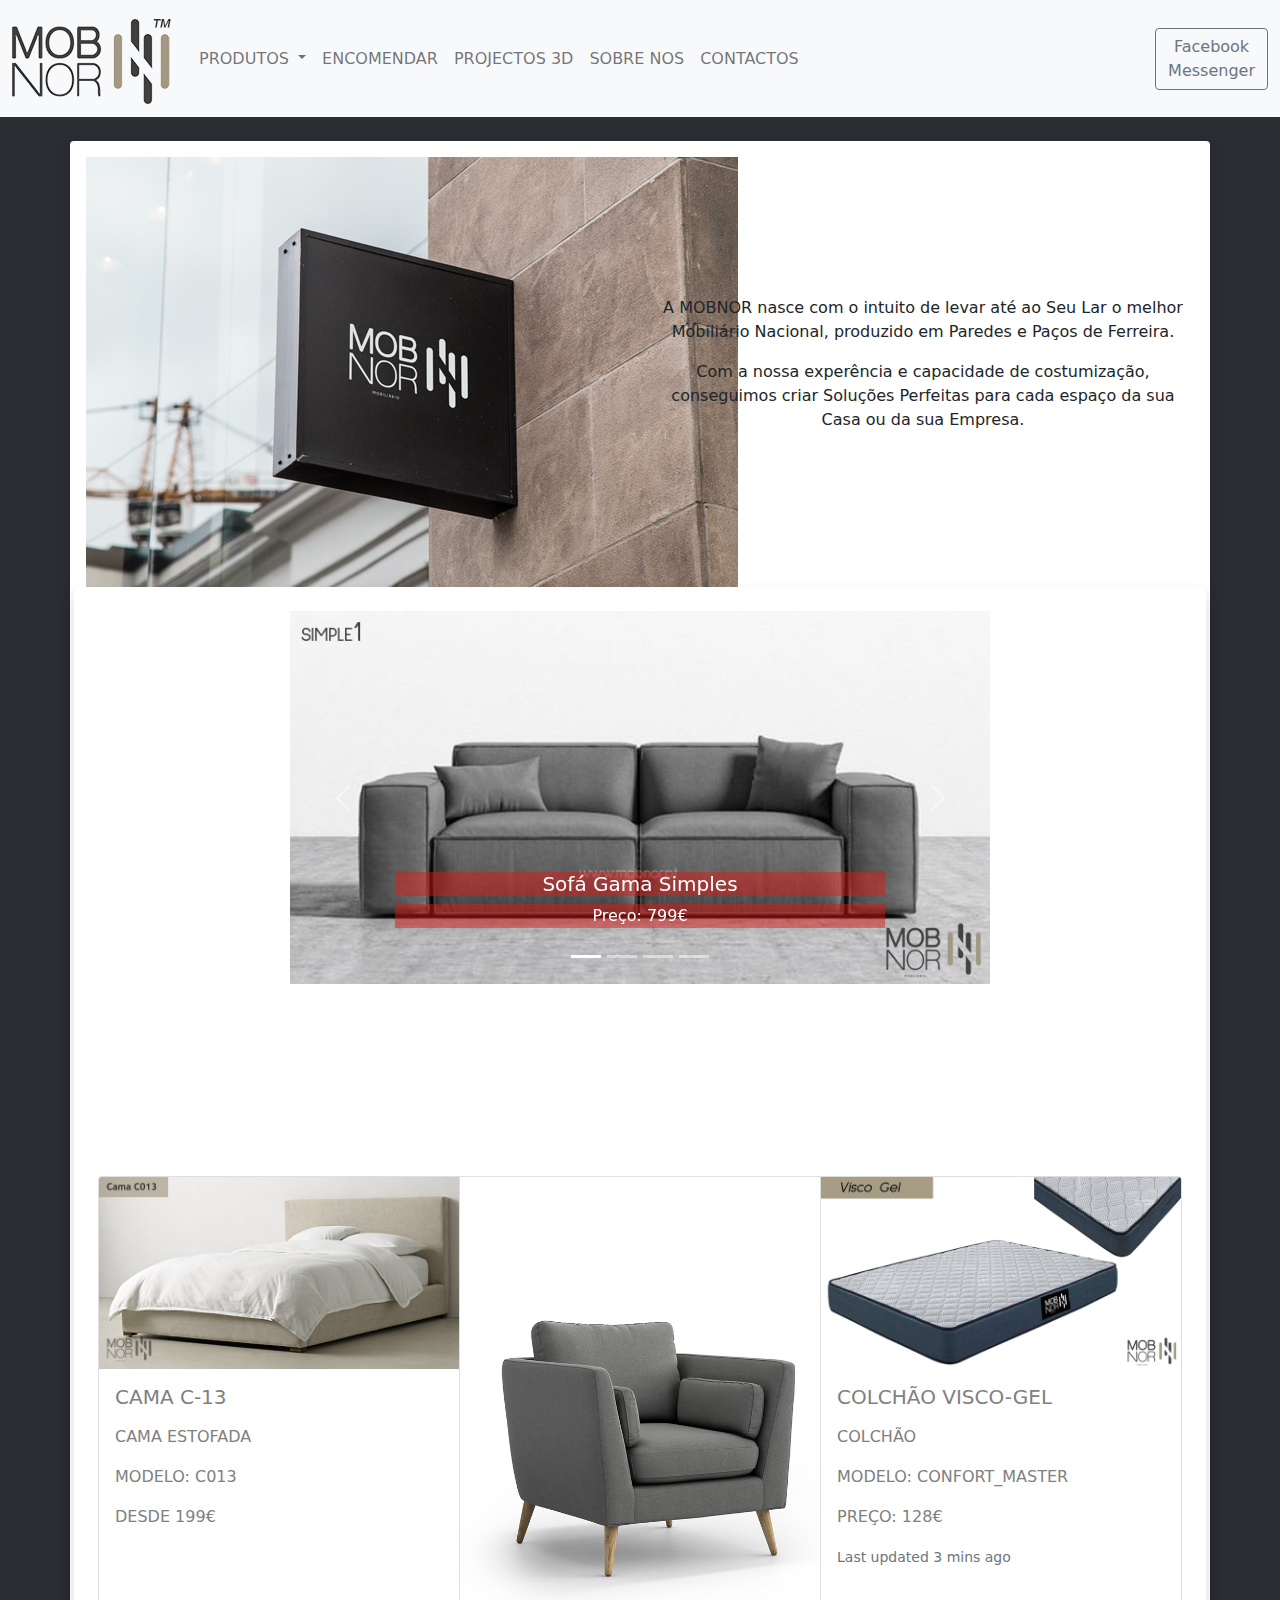
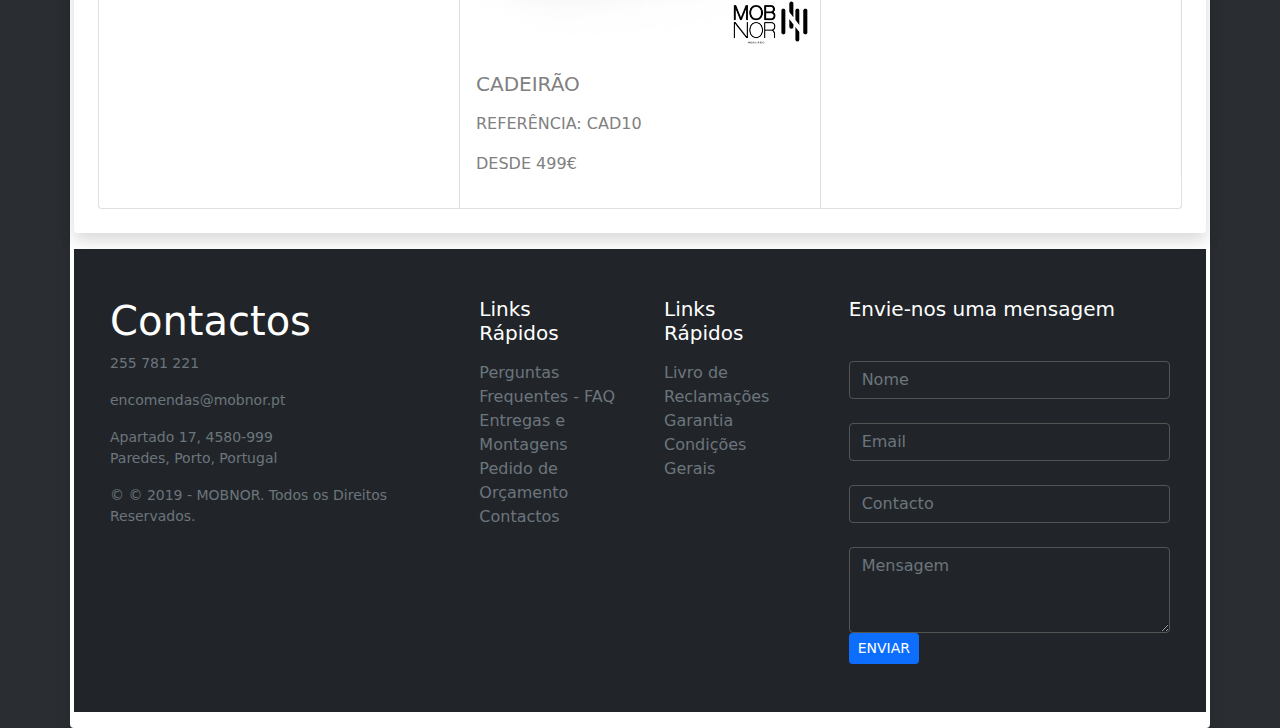
<file: index.html>
<!DOCTYPE html>
<html lang="en">

<head>
  <meta charset="UTF-8">
  <meta http-equiv="X-UA-Compatible" content="IE=edge">
  <meta name="viewport" content="width=device-width, initial-scale=1.0">
  <title>Mobnor</title>
  <!-- BOOTSTRAP CSS -->
  <link rel="stylesheet" href="css/bootstrap.min.css">
  <!-- BOOTSTRAP ICONS -->
  <link rel="stylesheet" href="https://cdn.jsdelivr.net/npm/bootstrap-icons@1.7.2/font/bootstrap-icons.css">

  <!-- FAVICON -->
  <link rel="shortcut icon" href="img/favicon/favicon-32x32.webp" type="image/x-icon">


  <!-- GOOGLE FONTS - LATO -->
  <link rel="preconnect" href="https://fonts.googleapis.com">
  <link rel="preconnect" href="https://fonts.gstatic.com" crossorigin>
  <link href="https://fonts.googleapis.com/css2?family=Lato&display=swap" rel="stylesheet">

  <!-- MEU CSS -->
  <link rel="stylesheet" href="css/style.css">
</head>

<body>
  <header>
    <nav class="navbar navbar-expand-lg navbar-light bg-light">
      <div class="container-fluid">
        <a class="navbar-brand" href="index.html"><img src="imagens/logo/logo.png" alt=""></a>
        <button class="navbar-toggler" type="button" data-bs-toggle="collapse" data-bs-target="#navbarSupportedContent"
          aria-controls="navbarSupportedContent" aria-expanded="false" aria-label="Toggle navigation">
          <span class="navbar-toggler-icon"></span>
        </button>
        <div class="collapse navbar-collapse" id="navbarSupportedContent">
          <ul class="navbar-nav me-auto mb-2 mb-lg-0">
            <li class="nav-item dropdown">
              <a class="nav-link dropdown-toggle" href="produtos.html" id="navbarDropdown" role="button"
                data-bs-toggle="dropdown" aria-expanded="false">
                PRODUTOS
              </a>
              <ul class="dropdown-menu" aria-labelledby="navbarDropdown">
                <li><a class="dropdown-item" href="#">CAMAS ESTUFADAS</a></li>
                <li><a class="dropdown-item" href="#">COLCHÕES</a></li>
                <li><a class="dropdown-item" href="#">QUARTOS</a></li>
                <li><a class="dropdown-item" href="#">MOBILIARIO NORDICO</a></li>
                <li><a class="dropdown-item" href="#">CADEIROES</a></li>
                <li><a class="dropdown-item" href="#">TECIDOS DISPONIVEIS</a></li>
                <li><a class="dropdown-item" href="#">ACABAMENTOS</a></li>
              </ul>
            </li>
            <li class="nav-item">
              <a class="nav-link" href="encomendar.html">ENCOMENDAR</a>
            </li>
            <li class="nav-item">
              <a class="nav-link" href="projectos3d.html">PROJECTOS 3D</a>
            </li>
            <li class="nav-item">
              <a class="nav-link" href="sobre nos.html">SOBRE NOS</a>
            </li>
            <li class="nav-item">
              <a class="nav-link" href="contactos.html">CONTACTOS</a>
            </li>
          </ul>

          <button type="button" class="btn btn-outline-secondary">Facebook <br> Messenger</button>

        </div>
      </div>
    </nav>
  </header>

  <br>
  <div class="container shadow p-3 mb-2 bg-body rounded">
    <div class="row">
          <div class="col-12 col-lg-6">
           <img src="imagens/logo/sobre03.jpg" alt="">
          </div>
          <div class="col-12 col-md-6 my-auto">
            <div class="text-center">
              <p> A MOBNOR nasce com o intuito de levar até ao Seu Lar o melhor Mobiliário Nacional, produzido em Paredes e Paços de Ferreira.</p>
              <p> Com a nossa experência e capacidade de costumização, conseguimos criar Soluções Perfeitas para cada espaço da sua Casa ou da sua Empresa.</p>
            </div>

  </div>
  <br>

  <main class="container shadow p-4 mb-3 rounded">
    <div id="carouselExampleCaptions" class="carousel slide" data-bs-ride="carousel">
      <div class="carousel-indicators">
        <button type="button" data-bs-target="#carouselExampleCaptions" data-bs-slide-to="0" class="active"
          aria-current="true" aria-label="Slide 1"></button>
        <button type="button" data-bs-target="#carouselExampleCaptions" data-bs-slide-to="1"
          aria-label="Slide 2"></button>
        <button type="button" data-bs-target="#carouselExampleCaptions" data-bs-slide-to="2"
          aria-label="Slide 3"></button>
        <button type="button" data-bs-target="#carouselExampleCaptions" data-bs-slide-to="3"
          aria-label="Slide 4"></button>
      </div>
      <div class="carousel-inner">
        <div class="carousel-item active">
          <img src="imagens/sofas/gama simples/simple1.png" class="d-block w-100" alt="...">
          <div class="carousel-caption d-none d-md-block">
            <h5>Sofá Gama Simples</h5>
            <p>Preço: 799€</p>
          </div>
        </div>
        <div class="carousel-item">
          <img src="imagens/colchoes/Visco_Gel.png" class="d-block w-100" alt="...">
          <div class="carousel-caption d-none d-md-block">
            <h5> Colchão Gama Visco-gel</h5>
            <p>Preço: 128€</p>
          </div>
        </div>
        <div class="carousel-item">
          <img src="imagens/camas estufadas/C013.png" class="d-block w-100" alt="...">
          <div class="carousel-caption d-none d-md-block">
            <h5>Cama Simples</h5>
            <p>Preço: 199€</p>
          </div>
        </div>
        <div class="carousel-item">
          <img src="imagens/sofas/gama simples/simple2.png" class="d-block width=50 height=50 w-100">
          <div class="carousel-caption d-none d-md-block">
            <h5>Sofa Gama Simples - 2</h5>
            <p>Preço: 599€</p>
          </div>
        </div>
      </div>
      <button class="carousel-control-prev" type="button" data-bs-target="#carouselExampleCaptions"
        data-bs-slide="prev">
        <span class="carousel-control-prev-icon" aria-hidden="true"></span>
        <span class="visually-hidden">Previous</span>
      </button>
      <button class="carousel-control-next" type="button" data-bs-target="#carouselExampleCaptions"
        data-bs-slide="next">
        <span class="carousel-control-next-icon" aria-hidden="true"></span>
        <span class="visually-hidden">Next</span>
      </button>
    </div>

    <br>
    <br>
    <br>
    <br>
    <br>
    <br>
    <br>
    <br>

    <div class="card-group">
      <div class="card">
        <img class="card-img-top" src="imagens/camas estufadas/C013.png" alt="Card image cap">
        <div class="card-body">
          <h5 class="card-title">CAMA C-13</h5>
          <p class="card-text"><p> CAMA ESTOFADA</p>
            <p> MODELO: C013</p>
            <p> DESDE 199€ </p>
        </div>
      </div>
      <div class="card">
        <img class="card-img-top" src="imagens/cadeiroes/CAD10.png" alt="Card image cap">
        <div class="card-body">
          <h5 class="card-title">CADEIRÃO</h5>
          <p class="card-text"><p> REFERÊNCIA: CAD10</p>
          <p> DESDE 499€</p>
        </div>
      </div>
      <div class="card">
        <img class="card-img-top" src="imagens/colchoes/Visco_Gel.png" alt="Card image cap">
        <div class="card-body">
          <h5 class="card-title">COLCHÃO VISCO-GEL</h5>
          <p class="card-text"><P> COLCHÃO</P>
            <P>MODELO: CONFORT_MASTER</P>
            <P>PREÇO: 128€</p>
          <p class="card-text"><small class="text-muted">Last updated 3 mins ago</small></p>
        </div>
      </div>
    </div>

  </main>
  <br>
  <br>
  <br>
  <br>
  <!-- FOOTER -->
  <footer class="w-100 py-4 flex-shrink-0">
    <div class="container py-4">
      <div class="row gy-4 gx-5">
        <div class="col-lg-4 col-md-6">
          <h5 class="h1 text-white">Contactos</h5>
          <p class="small text-muted"> <i class="fa-solid fa-phone"></i>255 781 221</p>
          <p class="small text-muted">encomendas@mobnor.pt</p>
          <p class="small text-muted">Apartado 17, 4580-999 <br> Paredes, Porto, Portugal</p>
          <p class="small text-muted mb-0">&copy; © 2019 - MOBNOR. Todos os Direitos Reservados. <a class="text-primary"
              href="#"></a></p>
        </div>
        <div class="col-lg-2 col-md-6">
          <h5 class="text-white mb-3">Links Rápidos</h5>
          <ul class="list-unstyled text-muted">
            <li><a href="#">Perguntas Frequentes - FAQ</a></li>
            <li><a href="#">Entregas e Montagens</a></li>
            <li><a href="#">Pedido de Orçamento</a></li>
            <li><a href="contactos.html">Contactos</a></li>

          </ul>
        </div>
        <div class="col-lg-2 col-md-6">
          <h5 class="text-white mb-3">Links Rápidos</h5>
          <ul class="list-unstyled text-muted">
            <li><a href="#">Livro de Reclamações</a></li>
            <li><a href="#">Garantia</a></li>
            <li><a href="#">Condições Gerais</a></li>
          </ul>
        </div>
        <div class="col-lg-4 col-md-6">
          <h5 class="text-white mb-3">Envie-nos uma mensagem</h5>
          <form action="formulario-envia/envia_rodape.php" method="post">
            <div class="form-group">
              <label class="control-label sr-only" for="name"></label>
              <input id="nome" name="nome" type="text" class="form-control" placeholder="Nome">
            </div>
            <div class="form-group">
              <label class="control-label sr-only" for="Email"></label>
              <input id="email" name="email" type="text" class="form-control" placeholder="Email">
            </div>
            <div class="form-group">
              <label class="control-label sr-only" for="Phone"></label>
              <input id="contacto" name="contacto" type="text" class="form-control" placeholder="Contacto">
            </div>
            <div class="form-group">
              <label class="control-label sr-only" for="textarea"></label>
              <textarea class="form-control" id="mensagem" name="mensagem" rows="3" placeholder="Mensagem"></textarea>
            </div>
            <button type="submit" class="btn btn-primary btn-sm">ENVIAR</button>
          </form>
        </div>
      </div>
    </div>
  </footer>




  <script src="js/bootstrap.bundle.min.js"></script>
  <script src="https://cdnjs.cloudflare.com/ajax/libs/popper.js/1.14.6/umd/popper.min.js"
    integrity="sha384-wHAiFfRlMFy6i5SRaxvfOCifBUQy1xHdJ/yoi7FRNXMRBu5WHdZYu1hA6ZOblgut"
    crossorigin="anonymous"></script>
  <script src="https://stackpath.bootstrapcdn.com/bootstrap/4.2.1/js/bootstrap.min.js"
    integrity="sha384-B0UglyR+jN6CkvvICOB2joaf5I4l3gm9GU6Hc1og6Ls7i6U/mkkaduKaBhlAXv9k"
    crossorigin="anonymous"></script>
</body>

</html>
</file>
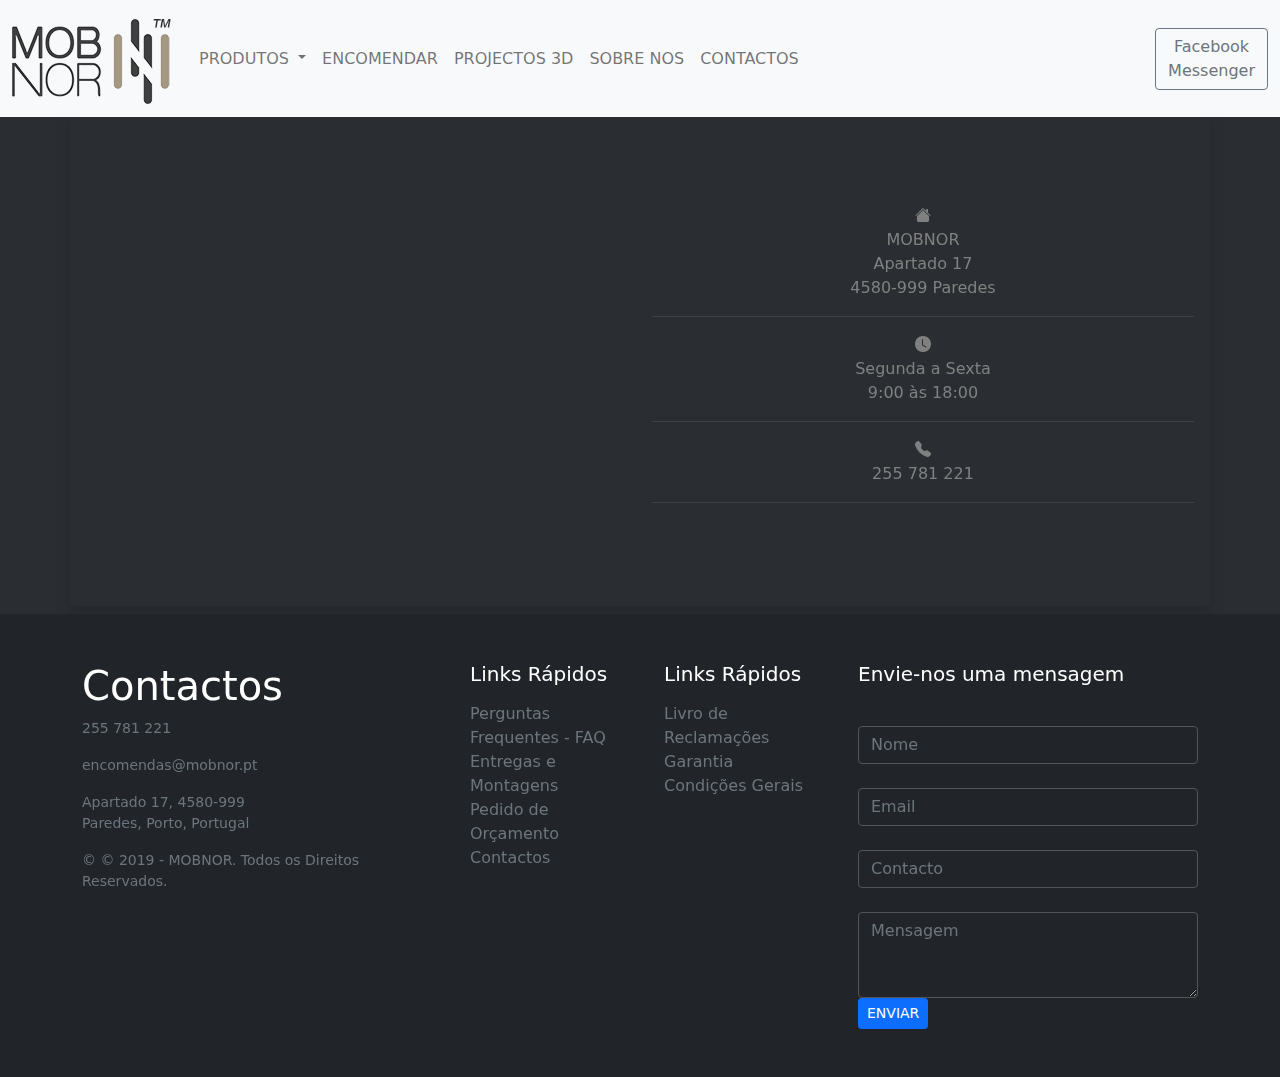
<file: contactos.html>
<!DOCTYPE html>
<html lang="en">
<head>
    <meta charset="UTF-8">
    <meta http-equiv="X-UA-Compatible" content="IE=edge">
    <meta name="viewport" content="width=device-width, initial-scale=1.0">
    <title>Mobnor</title>
    <!-- BOOTSTRAP CSS -->
    <link rel="stylesheet" href="css/bootstrap.min.css">
    <!-- BOOTSTRAP ICONS -->
    <link rel="stylesheet" href="https://cdn.jsdelivr.net/npm/bootstrap-icons@1.7.2/font/bootstrap-icons.css">

    <!-- FAVICON -->
    <link rel="shortcut icon" href="img/favicon/favicon-32x32.webp" type="image/x-icon">

    <!-- GOOGLE FONTS - LATO -->
    <link rel="preconnect" href="https://fonts.googleapis.com">
    <link rel="preconnect" href="https://fonts.gstatic.com" crossorigin>
    <link href="https://fonts.googleapis.com/css2?family=Lato&display=swap" rel="stylesheet">
   
    <!-- MEU CSS -->
    <link rel="stylesheet" href="css/style.css">
</head>
<body>
  <header>
    <nav class="navbar navbar-expand-lg navbar-light bg-light">
        <div class="container-fluid">
          <a class="navbar-brand" href="index.html"><img src="imagens/logo/logo.png" alt=""></a>
          <button class="navbar-toggler" type="button" data-bs-toggle="collapse" data-bs-target="#navbarSupportedContent" aria-controls="navbarSupportedContent" aria-expanded="false" aria-label="Toggle navigation">
            <span class="navbar-toggler-icon"></span>
          </button>
          <div class="collapse navbar-collapse" id="navbarSupportedContent">
            <ul class="navbar-nav me-auto mb-2 mb-lg-0">
                <li class="nav-item dropdown">
                  <a class="nav-link dropdown-toggle" href="produtos.html" id="navbarDropdown" role="button" data-bs-toggle="dropdown" aria-expanded="false">
                    PRODUTOS
                  </a>
                  <ul class="dropdown-menu" aria-labelledby="navbarDropdown">
                    <li><a class="dropdown-item" href="#">CAMAS ESTUFADAS</a></li>
                    <li><a class="dropdown-item" href="#">COLCHÕES</a></li>
                    <li><a class="dropdown-item" href="#">QUARTOS</a></li>
                    <li><a class="dropdown-item" href="#">MOBILIARIO NORDICO</a></li>
                    <li><a class="dropdown-item" href="#">CADEIROES</a></li>
                    <li><a class="dropdown-item" href="#">TECIDOS DISPONIVEIS</a></li>
                    <li><a class="dropdown-item" href="#">ACABAMENTOS</a></li>
                  </ul>
                </li>
              <li class="nav-item">
                <a class="nav-link" href="encomendar.html">ENCOMENDAR</a>
              </li>
              <li class="nav-item">
                <a class="nav-link" href="projectos3d.html">PROJECTOS 3D</a>
              </li>
              <li class="nav-item">
                <a class="nav-link" href="sobre nos.html">SOBRE NOS</a>
              </li>
              <li class="nav-item">
                <a class="nav-link" href="contactos.html">CONTACTOS</a>
              </li>
            </ul>
            
              <button type="button" class="btn btn-outline-secondary">Facebook <br>Messenger</button>
            
          </div>
        </div>
      </nav>
</header>


<main class="container shadow p-3 mb-2 rounded">
  <div class="row">
    <div class="col-12 col-lg-6">
      <iframe class="w-100" src="https://www.google.com/maps/embed?pb=!1m16!1m12!1m3!1d48021.32711640975!2d-8.408392660768671!3d41.21451436244094!2m3!1f0!2f0!3f0!3m2!1i1024!2i768!4f13.1!2m1!1sApartado%2017%2C%204580-999!5e0!3m2!1spt-PT!2spt!4v1643822579184!5m2!1spt-PT!2spt" width="600" height="450" style="border:0;" allowfullscreen="" loading="lazy"></iframe>
    </div>
    <div class="col-12 col-lg-6 my-auto">
      <div class="text-center">
        <i class="bi bi-house-fill"></i><br>
        MOBNOR <br>
        Apartado 17 <br>
        4580-999 Paredes
      </div>
      <hr>
      <div class="text-center">
        <i class="bi bi-clock-fill"></i><br>
        Segunda a Sexta <br> 9:00 às 18:00 <br>
      </div>
      <hr>
      <div class="text-center">
        <i class="bi bi-telephone-fill"></i><br>
        255 781 221
      </div>
      <hr>
      <div class="text-center">

        <!-- Modal -->
        <div class="modal fade" id="exampleModal" tabindex="-1" aria-labelledby="exampleModalLabel" aria-hidden="true">
          <div class="modal-dialog">
            <div class="modal-content">
              <div class="modal-header">
                <h5 class="modal-title" id="exampleModalLabel">Formulário de Contacto</h5>
                <button type="button" class="btn-close" data-bs-dismiss="modal" aria-label="Close"></button>
              </div>
              <div class="modal-body">
                <div class="mb-3">
                  <label for="exampleFormControlInput1" class="form-label">Email</label>
                  <input type="email" class="form-control" id="exampleFormControlInput1" placeholder="nome@email.com">
                </div>
                <div class="mb-3">
                  <label for="exampleFormControlTextarea1" class="form-label">Mensagem</label>
                  <textarea class="form-control" id="exampleFormControlTextarea1" rows="3"></textarea>
                </div>
              </div>
              <div class="modal-footer">
                <button type="button" class="btn" data-bs-dismiss="modal">Fechar</button>
                <button type="button" class="btn" data-bs-dismiss="modal">Enviar</button>
              </div>
            </div>
          </div>
        </div>
      </div>
    </div>
  </div>
</main>
    <footer class="w-100 py-4 flex-shrink-0">
      <div class="container py-4">
          <div class="row gy-4 gx-5">
              <div class="col-lg-4 col-md-6">
                  <h5 class="h1 text-white">Contactos</h5>
                  <p class="small text-muted"> <i class="fa-solid fa-phone"></i>255 781 221</p>  
                  <p class="small text-muted">encomendas@mobnor.pt</p>
                  <p class="small text-muted">Apartado 17, 4580-999 <br> Paredes, Porto, Portugal</p>
                  <p class="small text-muted mb-0">&copy; © 2019 - MOBNOR. Todos os Direitos Reservados. <a class="text-primary" href="#"></a></p>
              </div>
              <div class="col-lg-2 col-md-6">
                  <h5 class="text-white mb-3">Links Rápidos</h5>
                  <ul class="list-unstyled text-muted">
                      <li><a href="#">Perguntas Frequentes - FAQ</a></li>
                      <li><a href="#">Entregas e Montagens</a></li>
                      <li><a href="#">Pedido de Orçamento</a></li>
                      <li><a href="contactos.html">Contactos</a></li>
                      
                  </ul>
              </div>
              <div class="col-lg-2 col-md-6">
                  <h5 class="text-white mb-3">Links Rápidos</h5>
                  <ul class="list-unstyled text-muted">
                    <li><a href="#">Livro de Reclamações</a></li>
                    <li><a href="#">Garantia</a></li>
                    <li><a href="#">Condições Gerais</a></li>
                  </ul>
              </div>
              <div class="col-lg-4 col-md-6">
                  <h5 class="text-white mb-3">Envie-nos uma mensagem</h5>
                  <form action="formulario-envia/envia_rodape.php" method="post">
                    <div class="form-group">
                        <label class="control-label sr-only" for="name"></label>
                        <input id="nome" name="nome" type="text" class="form-control" placeholder="Nome">
                    </div>
                    <div class="form-group">
                        <label class="control-label sr-only" for="Email"></label>
                        <input id="email" name="email" type="text" class="form-control" placeholder="Email">
                    </div>
                    <div class="form-group">
                        <label class="control-label sr-only" for="Phone"></label>
                        <input id="contacto" name="contacto" type="text" class="form-control" placeholder="Contacto">
                    </div>
                    <div class="form-group">
                        <label class="control-label sr-only" for="textarea"></label>
                        <textarea class="form-control" id="mensagem" name="mensagem" rows="3" placeholder="Mensagem"></textarea>
                    </div>
                    <button type="submit" class="btn btn-primary btn-sm">ENVIAR</button>
                </form>
              </div>
          </div>
      </div>
  </footer>
      <script src="js/bootstrap.bundle.min.js"></script>
      <script src="https://cdnjs.cloudflare.com/ajax/libs/popper.js/1.14.6/umd/popper.min.js" integrity="sha384-wHAiFfRlMFy6i5SRaxvfOCifBUQy1xHdJ/yoi7FRNXMRBu5WHdZYu1hA6ZOblgut" crossorigin="anonymous"></script>
      <script src="https://stackpath.bootstrapcdn.com/bootstrap/4.2.1/js/bootstrap.min.js" integrity="sha384-B0UglyR+jN6CkvvICOB2joaf5I4l3gm9GU6Hc1og6Ls7i6U/mkkaduKaBhlAXv9k" crossorigin="anonymous"></script>

    
</body>

</html>
</file>
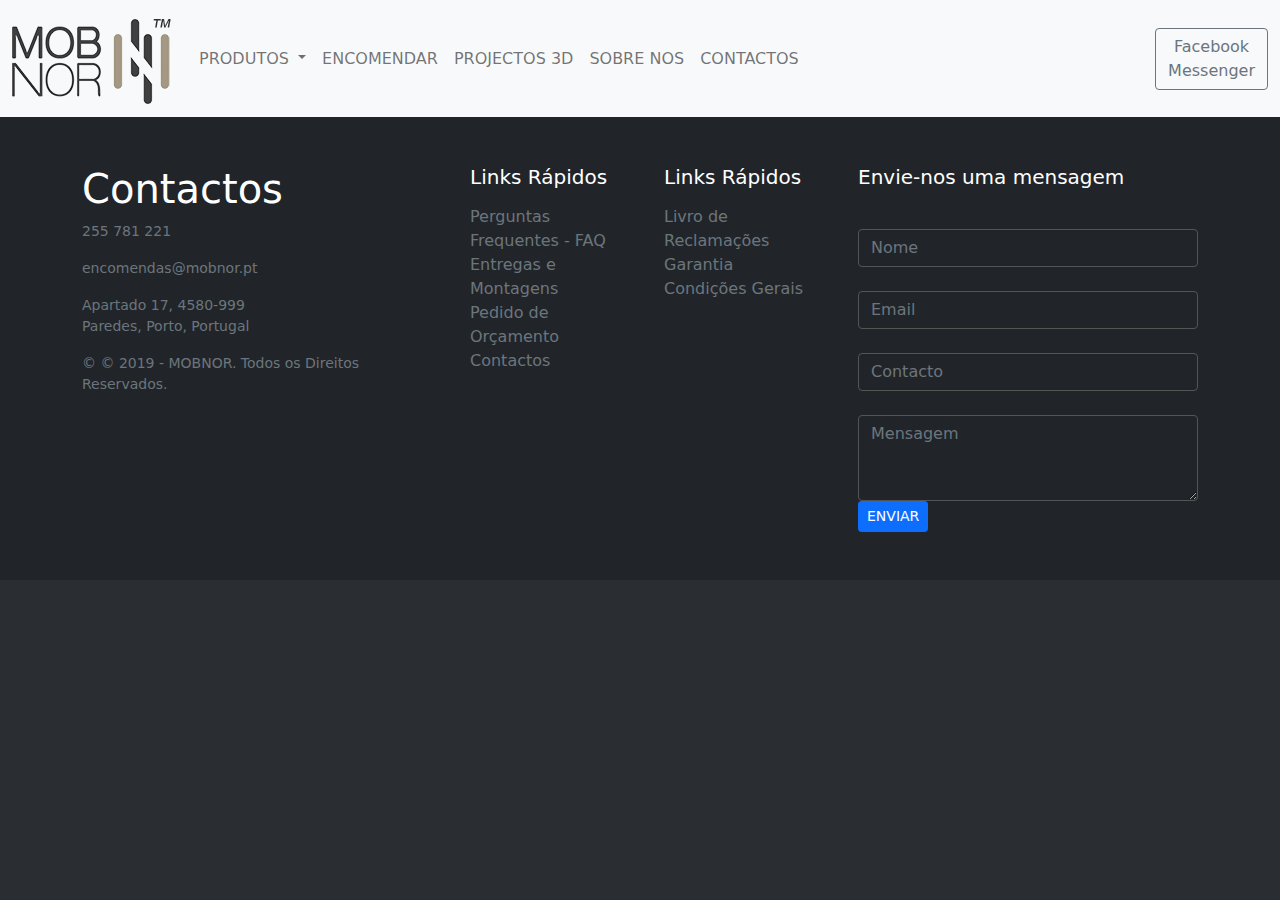
<file: encomendar.html>
<!DOCTYPE html>
<html lang="en">
<head>
    <meta charset="UTF-8">
    <meta http-equiv="X-UA-Compatible" content="IE=edge">
    <meta name="viewport" content="width=device-width, initial-scale=1.0">
    <title>Mobnor</title>
    <!-- BOOTSTRAP CSS -->
    <link rel="stylesheet" href="css/bootstrap.min.css">
    <!-- BOOTSTRAP ICONS -->
    <link rel="stylesheet" href="https://cdn.jsdelivr.net/npm/bootstrap-icons@1.7.2/font/bootstrap-icons.css">

    <!-- FAVICON -->
    <link rel="shortcut icon" href="img/favicon/favicon-32x32.webp" type="image/x-icon">

    <!-- GOOGLE FONTS - LATO -->
    <link rel="preconnect" href="https://fonts.googleapis.com">
    <link rel="preconnect" href="https://fonts.gstatic.com" crossorigin>
    <link href="https://fonts.googleapis.com/css2?family=Lato&display=swap" rel="stylesheet">
   
    <!-- MEU CSS -->
    <link rel="stylesheet" href="css/style.css">
</head>
<body>
  <header>
    <nav class="navbar navbar-expand-lg navbar-light bg-light">
        <div class="container-fluid">
          <a class="navbar-brand" href="index.html"><img src="imagens/logo/logo.png" alt=""></a>
          <button class="navbar-toggler" type="button" data-bs-toggle="collapse" data-bs-target="#navbarSupportedContent" aria-controls="navbarSupportedContent" aria-expanded="false" aria-label="Toggle navigation">
            <span class="navbar-toggler-icon"></span>
          </button>
          <div class="collapse navbar-collapse" id="navbarSupportedContent">
            <ul class="navbar-nav me-auto mb-2 mb-lg-0">
                <li class="nav-item dropdown">
                  <a class="nav-link dropdown-toggle" href="produtos.html" id="navbarDropdown" role="button" data-bs-toggle="dropdown" aria-expanded="false">
                    PRODUTOS
                  </a>
                  <ul class="dropdown-menu" aria-labelledby="navbarDropdown">
                    <li><a class="dropdown-item" href="#">CAMAS ESTUFADAS</a></li>
                    <li><a class="dropdown-item" href="#">COLCHÕES</a></li>
                    <li><a class="dropdown-item" href="#">QUARTOS</a></li>
                    <li><a class="dropdown-item" href="#">MOBILIARIO NORDICO</a></li>
                    <li><a class="dropdown-item" href="#">CADEIROES</a></li>
                    <li><a class="dropdown-item" href="#">TECIDOS DISPONIVEIS</a></li>
                    <li><a class="dropdown-item" href="#">ACABAMENTOS</a></li>
                  </ul>
                </li>
              <li class="nav-item">
                <a class="nav-link" href="encomendar.html">ENCOMENDAR</a>
              </li>
              <li class="nav-item">
                <a class="nav-link" href="projectos3d.html">PROJECTOS 3D</a>
              </li>
              <li class="nav-item">
                <a class="nav-link" href="sobre nos.html">SOBRE NOS</a>
              </li>
              <li class="nav-item">
                <a class="nav-link" href="contactos.html">CONTACTOS</a>
              </li>
            </ul>
            
              <button type="button" class="btn btn-outline-secondary">Facebook <br>Messenger</button>
            
          </div>
        </div>
      </nav>
</header>



    <footer class="w-100 py-4 flex-shrink-0">
      <div class="container py-4">
          <div class="row gy-4 gx-5">
              <div class="col-lg-4 col-md-6">
                  <h5 class="h1 text-white">Contactos</h5>
                  <p class="small text-muted"> <i class="fa-solid fa-phone"></i>255 781 221</p>  
                  <p class="small text-muted">encomendas@mobnor.pt</p>
                  <p class="small text-muted">Apartado 17, 4580-999 <br> Paredes, Porto, Portugal</p>
                  <p class="small text-muted mb-0">&copy; © 2019 - MOBNOR. Todos os Direitos Reservados. <a class="text-primary" href="#"></a></p>
              </div>
              <div class="col-lg-2 col-md-6">
                  <h5 class="text-white mb-3">Links Rápidos</h5>
                  <ul class="list-unstyled text-muted">
                      <li><a href="#">Perguntas Frequentes - FAQ</a></li>
                      <li><a href="#">Entregas e Montagens</a></li>
                      <li><a href="#">Pedido de Orçamento</a></li>
                      <li><a href="contactos.html">Contactos</a></li>
                      
                  </ul>
              </div>
              <div class="col-lg-2 col-md-6">
                  <h5 class="text-white mb-3">Links Rápidos</h5>
                  <ul class="list-unstyled text-muted">
                    <li><a href="#">Livro de Reclamações</a></li>
                    <li><a href="#">Garantia</a></li>
                    <li><a href="#">Condições Gerais</a></li>
                  </ul>
              </div>
              <div class="col-lg-4 col-md-6">
                  <h5 class="text-white mb-3">Envie-nos uma mensagem</h5>
                  <form action="formulario-envia/envia_rodape.php" method="post">
                    <div class="form-group">
                        <label class="control-label sr-only" for="name"></label>
                        <input id="nome" name="nome" type="text" class="form-control" placeholder="Nome">
                    </div>
                    <div class="form-group">
                        <label class="control-label sr-only" for="Email"></label>
                        <input id="email" name="email" type="text" class="form-control" placeholder="Email">
                    </div>
                    <div class="form-group">
                        <label class="control-label sr-only" for="Phone"></label>
                        <input id="contacto" name="contacto" type="text" class="form-control" placeholder="Contacto">
                    </div>
                    <div class="form-group">
                        <label class="control-label sr-only" for="textarea"></label>
                        <textarea class="form-control" id="mensagem" name="mensagem" rows="3" placeholder="Mensagem"></textarea>
                    </div>
                    <button type="submit" class="btn btn-primary btn-sm">ENVIAR</button>
                </form>
              </div>
          </div>
      </div>
  </footer>
      <script src="js/bootstrap.bundle.min.js"></script>
      <script src="https://cdnjs.cloudflare.com/ajax/libs/popper.js/1.14.6/umd/popper.min.js" integrity="sha384-wHAiFfRlMFy6i5SRaxvfOCifBUQy1xHdJ/yoi7FRNXMRBu5WHdZYu1hA6ZOblgut" crossorigin="anonymous"></script>
      <script src="https://stackpath.bootstrapcdn.com/bootstrap/4.2.1/js/bootstrap.min.js" integrity="sha384-B0UglyR+jN6CkvvICOB2joaf5I4l3gm9GU6Hc1og6Ls7i6U/mkkaduKaBhlAXv9k" crossorigin="anonymous"></script>
    
</body>

</html>
</file>
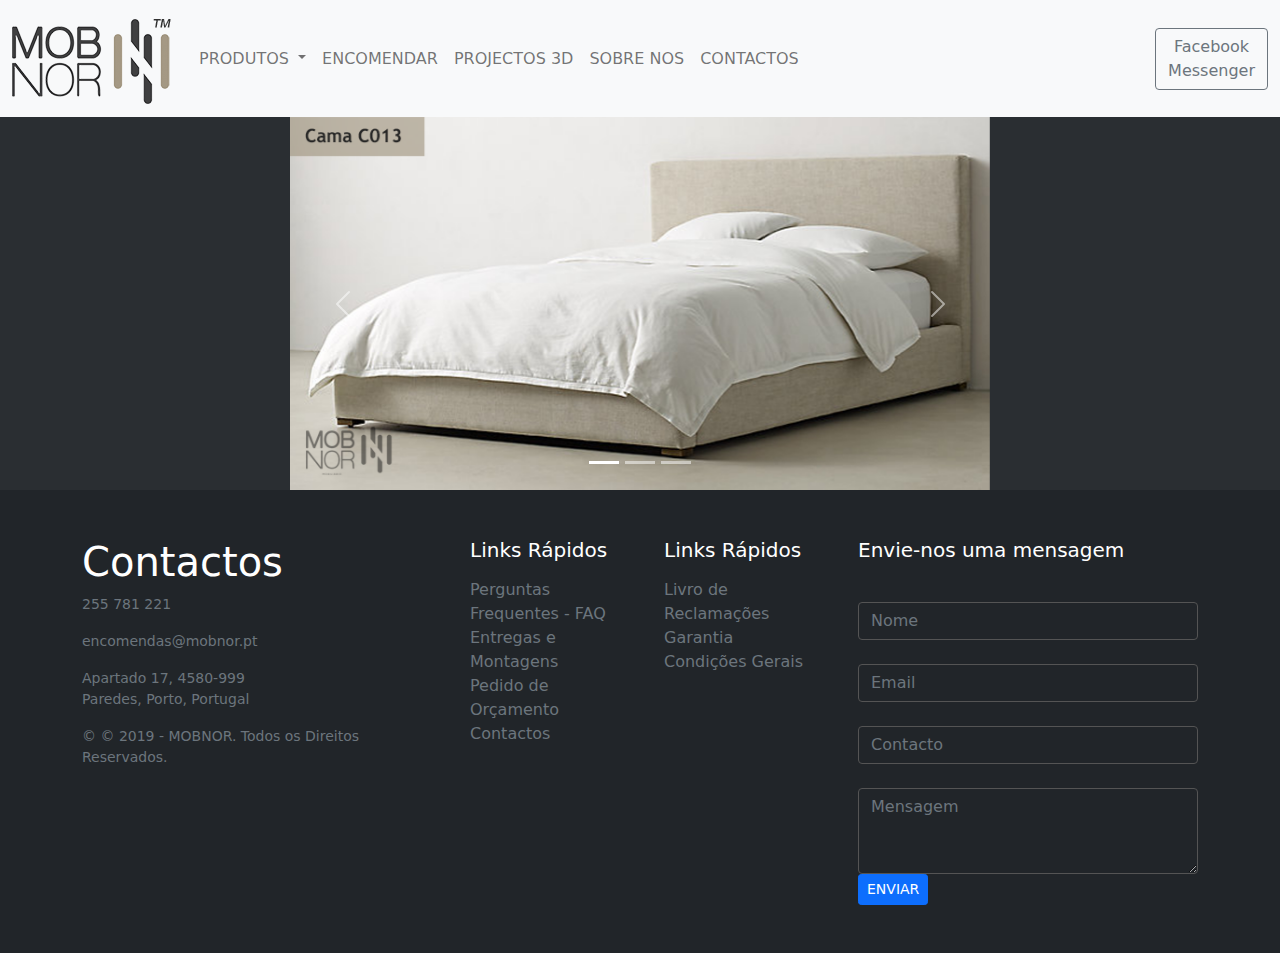
<file: produtos.html>
<!DOCTYPE html>
<html lang="en">
<head>
    <meta charset="UTF-8">
    <meta http-equiv="X-UA-Compatible" content="IE=edge">
    <meta name="viewport" content="width=device-width, initial-scale=1.0">
    <title>Mobnor</title>
    <!-- BOOTSTRAP CSS -->
    <link rel="stylesheet" href="css/bootstrap.min.css">
    <!-- BOOTSTRAP ICONS -->
    <link rel="stylesheet" href="https://cdn.jsdelivr.net/npm/bootstrap-icons@1.7.2/font/bootstrap-icons.css">

    <!-- FAVICON -->
    <link rel="shortcut icon" href="img/favicon/favicon-32x32.webp" type="image/x-icon">

    <!-- GOOGLE FONTS - LATO -->
    <link rel="preconnect" href="https://fonts.googleapis.com">
    <link rel="preconnect" href="https://fonts.gstatic.com" crossorigin>
    <link href="https://fonts.googleapis.com/css2?family=Lato&display=swap" rel="stylesheet">
   
    <!-- MEU CSS -->
    <link rel="stylesheet" href="css/style.css">
</head>
<body>
  <header>
    <nav class="navbar navbar-expand-lg navbar-light bg-light">
        <div class="container-fluid">
          <a class="navbar-brand" href="index.html"><img src="imagens/logo/logo.png" alt=""></a>
          <button class="navbar-toggler" type="button" data-bs-toggle="collapse" data-bs-target="#navbarSupportedContent" aria-controls="navbarSupportedContent" aria-expanded="false" aria-label="Toggle navigation">
            <span class="navbar-toggler-icon"></span>
          </button>
          <div class="collapse navbar-collapse" id="navbarSupportedContent">
            <ul class="navbar-nav me-auto mb-2 mb-lg-0">
                <li class="nav-item dropdown">
                  <a class="nav-link dropdown-toggle" href="produtos.html" id="navbarDropdown" role="button" data-bs-toggle="dropdown" aria-expanded="false">
                    PRODUTOS
                  </a>
                  <ul class="dropdown-menu" aria-labelledby="navbarDropdown">
                    <li><a class="dropdown-item" href="#">CAMAS ESTUFADAS</a></li>
                    <li><a class="dropdown-item" href="#">COLCHÕES</a></li>
                    <li><a class="dropdown-item" href="#">QUARTOS</a></li>
                    <li><a class="dropdown-item" href="#">MOBILIARIO NORDICO</a></li>
                    <li><a class="dropdown-item" href="#">CADEIROES</a></li>
                    <li><a class="dropdown-item" href="#">TECIDOS DISPONIVEIS</a></li>
                    <li><a class="dropdown-item" href="#">ACABAMENTOS</a></li>
                  </ul>
                </li>
              <li class="nav-item">
                <a class="nav-link" href="encomendar.html">ENCOMENDAR</a>
              </li>
              <li class="nav-item">
                <a class="nav-link" href="projectos3d.html">PROJECTOS 3D</a>
              </li>
              <li class="nav-item">
                <a class="nav-link" href="sobre nos.html">SOBRE NOS</a>
              </li>
              <li class="nav-item">
                <a class="nav-link" href="contactos.html">CONTACTOS</a>
              </li>
            </ul>
            
              <button type="button" class="btn btn-outline-secondary">Facebook <br>Messenger</button>
            
          </div>
        </div>
      </nav>
</header>

    <div id="carouselExampleIndicators" class="carousel slide" data-bs-ride="carousel">
      <div class="carousel-indicators">
        <button type="button" data-bs-target="#carouselExampleIndicators" data-bs-slide-to="0" class="active" aria-current="true" aria-label="Slide 1"></button>
        <button type="button" data-bs-target="#carouselExampleIndicators" data-bs-slide-to="1" aria-label="Slide 2"></button>
        <button type="button" data-bs-target="#carouselExampleIndicators" data-bs-slide-to="2" aria-label="Slide 3"></button>
      </div>
      <div class="carousel-inner">
        <div class="carousel-item active">
          <img src="imagens/camas estufadas/C013.png" class="d-block w-100" alt="...">
        </div>
        <div class="carousel-item">
          <img src="imagens/colchoes/Visco_Gel.png" class="d-block w-100" alt="...">
        </div>
        <div class="carousel-item">
          <img src="imagens/sofas/gama simples/simple1.png" class="d-block w-100" alt="...">
        </div>
      </div>
      <button class="carousel-control-prev" type="button" data-bs-target="#carouselExampleIndicators" data-bs-slide="prev">
        <span class="carousel-control-prev-icon" aria-hidden="true"></span>
        <span class="visually-hidden">Previous</span>
      </button>
      <button class="carousel-control-next" type="button" data-bs-target="#carouselExampleIndicators" data-bs-slide="next">
        <span class="carousel-control-next-icon" aria-hidden="true"></span>
        <span class="visually-hidden">Next</span>
      </button>
    </div>





        <footer class="w-100 py-4 flex-shrink-0">
          <div class="container py-4">
              <div class="row gy-4 gx-5">
                  <div class="col-lg-4 col-md-6">
                      <h5 class="h1 text-white">Contactos</h5>
                      <p class="small text-muted"> <i class="fa-solid fa-phone"></i>255 781 221</p>  
                      <p class="small text-muted">encomendas@mobnor.pt</p>
                      <p class="small text-muted">Apartado 17, 4580-999 <br> Paredes, Porto, Portugal</p>
                      <p class="small text-muted mb-0">&copy; © 2019 - MOBNOR. Todos os Direitos Reservados. <a class="text-primary" href="#"></a></p>
                  </div>
                  <div class="col-lg-2 col-md-6">
                      <h5 class="text-white mb-3">Links Rápidos</h5>
                      <ul class="list-unstyled text-muted">
                          <li><a href="#">Perguntas Frequentes - FAQ</a></li>
                          <li><a href="#">Entregas e Montagens</a></li>
                          <li><a href="#">Pedido de Orçamento</a></li>
                          <li><a href="contactos.html">Contactos</a></li>
                          
                      </ul>
                  </div>
                  <div class="col-lg-2 col-md-6">
                      <h5 class="text-white mb-3">Links Rápidos</h5>
                      <ul class="list-unstyled text-muted">
                        <li><a href="#">Livro de Reclamações</a></li>
                        <li><a href="#">Garantia</a></li>
                        <li><a href="#">Condições Gerais</a></li>
                      </ul>
                  </div>
                  <div class="col-lg-4 col-md-6">
                      <h5 class="text-white mb-3">Envie-nos uma mensagem</h5>
                      <form action="formulario-envia/envia_rodape.php" method="post">
                        <div class="form-group">
                            <label class="control-label sr-only" for="name"></label>
                            <input id="nome" name="nome" type="text" class="form-control" placeholder="Nome">
                        </div>
                        <div class="form-group">
                            <label class="control-label sr-only" for="Email"></label>
                            <input id="email" name="email" type="text" class="form-control" placeholder="Email">
                        </div>
                        <div class="form-group">
                            <label class="control-label sr-only" for="Phone"></label>
                            <input id="contacto" name="contacto" type="text" class="form-control" placeholder="Contacto">
                        </div>
                        <div class="form-group">
                            <label class="control-label sr-only" for="textarea"></label>
                            <textarea class="form-control" id="mensagem" name="mensagem" rows="3" placeholder="Mensagem"></textarea>
                        </div>
                        <button type="submit" class="btn btn-primary btn-sm">ENVIAR</button>
                    </form>
                  </div>
              </div>
          </div>
      </footer>

  
      <script src="js/bootstrap.bundle.min.js"></script>

    
</body>

</html>
</file>
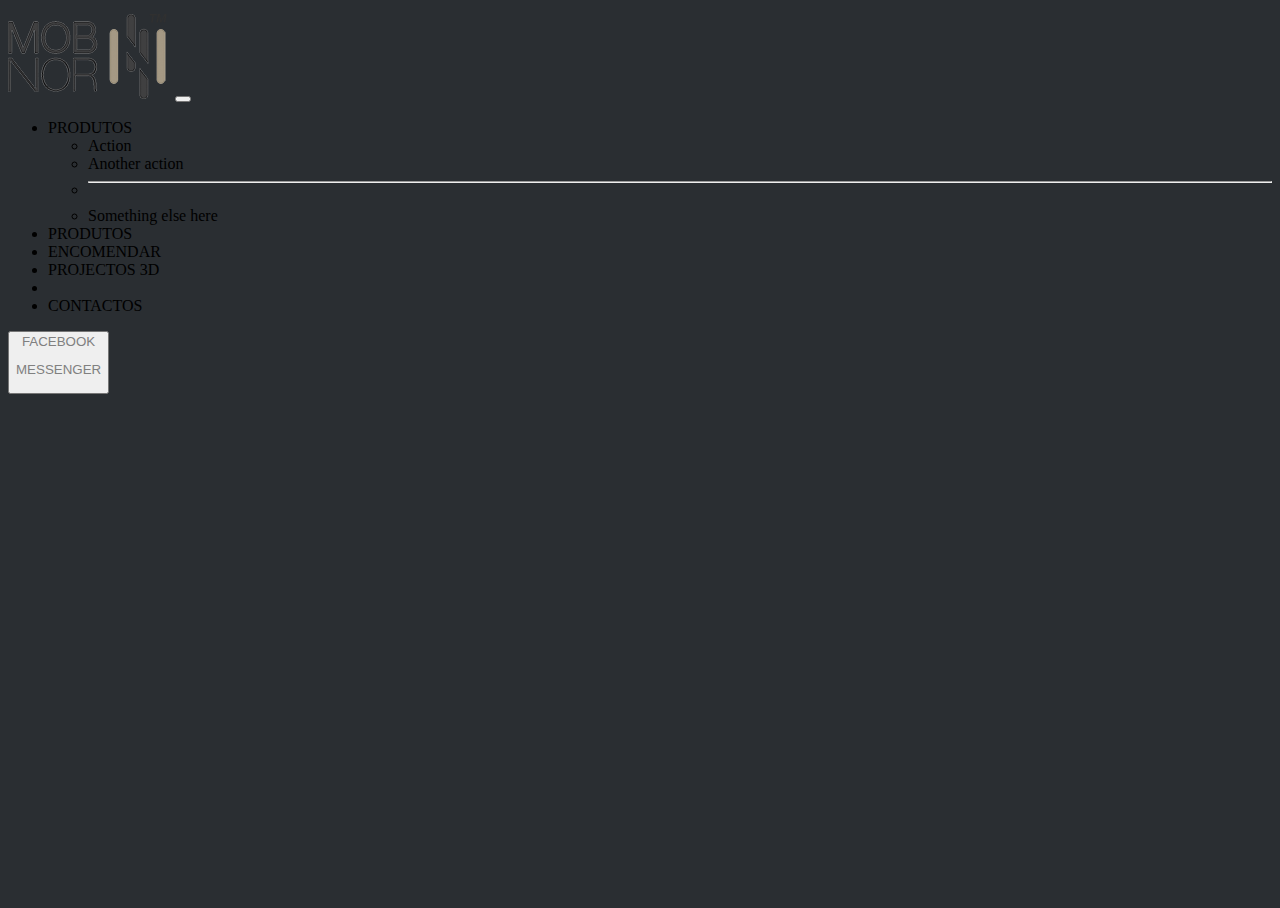
<file: projectos 3d.html>
<!DOCTYPE html>
<html lang="en">
<head>
    <meta charset="UTF-8">
    <meta http-equiv="X-UA-Compatible" content="IE=edge">
    <meta name="viewport" content="width=device-width, initial-scale=1.0">
    <title>Mobnor</title>
    <!-- BOOTSTRAP CSS -->
    <link href="https://cdn.jsdelivr.net/npm/bootstrap@5.1.3/dist/css/bootstrap.min.css" rel="stylesheet" integrity="sha384-1BmE4kWBq78iYhFldvKuhfTAU6auU8tT94WrHftjDbrCEXSU1oBoqyl2QvZ6jIW3" crossorigin="anonymous">

    <!-- BOOTSTRAP ICONS -->
    <link rel="stylesheet" href="https://cdn.jsdelivr.net/npm/bootstrap-icons@1.7.2/font/bootstrap-icons.css">

    <!-- FAVICON -->
    <link rel="shortcut icon" href="img/favicon/favicon-32x32.webp" type="image/x-icon">

    <!-- GOOGLE FONTS - LATO -->
    <link rel="preconnect" href="https://fonts.googleapis.com">
    <link rel="preconnect" href="https://fonts.gstatic.com" crossorigin>
    <link href="https://fonts.googleapis.com/css2?family=Lato&display=swap" rel="stylesheet">
   
    <!-- MEU CSS -->
    <link rel="stylesheet" href="css/style.css">
</head>
<body>
    <header>
        <nav class="navbar navbar-expand-lg navbar-light bg-light">
            <div class="container-fluid">
              <a class="navbar-brand" href="#"><img src="imagens/logo/logo.png" alt=""></a>
              <button class="navbar-toggler" type="button" data-bs-toggle="collapse" data-bs-target="#navbarSupportedContent" aria-controls="navbarSupportedContent" aria-expanded="false" aria-label="Toggle navigation">
                <span class="navbar-toggler-icon"></span>
              </button>
              <div class="collapse navbar-collapse" id="navbarSupportedContent">
                <ul class="navbar-nav me-auto mb-2 mb-lg-0">
                    <li class="nav-item dropdown">
                        <a class="nav-link dropdown-toggle" href="produtos.html" id="navbarDropdown" role="button" data-bs-toggle="dropdown" aria-expanded="false">
                          PRODUTOS
                        </a>
                        <ul class="dropdown-menu" aria-labelledby="navbarDropdown">
                          <li><a class="dropdown-item" href="#">Action</a></li>
                          <li><a class="dropdown-item" href="#">Another action</a></li>
                          <li><hr class="dropdown-divider"></li>
                          <li><a class="dropdown-item" href="#">Something else here</a></li>
                        </ul>
                      </li>
                  <li class="nav-item">
                    <a class="nav-link active" aria-current="page" href="produtos.html">PRODUTOS</a>
                  </li>
                  <li class="nav-item">
                    <a class="nav-link" href="encomendar.html">ENCOMENDAR</a>
                  </li>
                  <li class="nav-item">
                    <a class="nav-link" href="projectos 3d.html">PROJECTOS 3D</a>
                  </li>
                  <li class="nav-item">
                    <a class="nav-link" href="sobre nos.html"></a>
                  </li>
                  <li class="nav-item">
                    <a class="nav-link" href="contactos.html">CONTACTOS</a>
                  </li>
                </ul>
                <form class="d-flex" >
                  <button class="btn btn-outline-success" type="submit">FACEBOOK <p>MESSENGER</p> </button>
                </form>
              </div>
            </div>
          </nav>
    </header>



      <footer>

      </footer>
      <script src="js/bootstrap.bundle.min.js"></script>

    
</body>

</html>
</file>
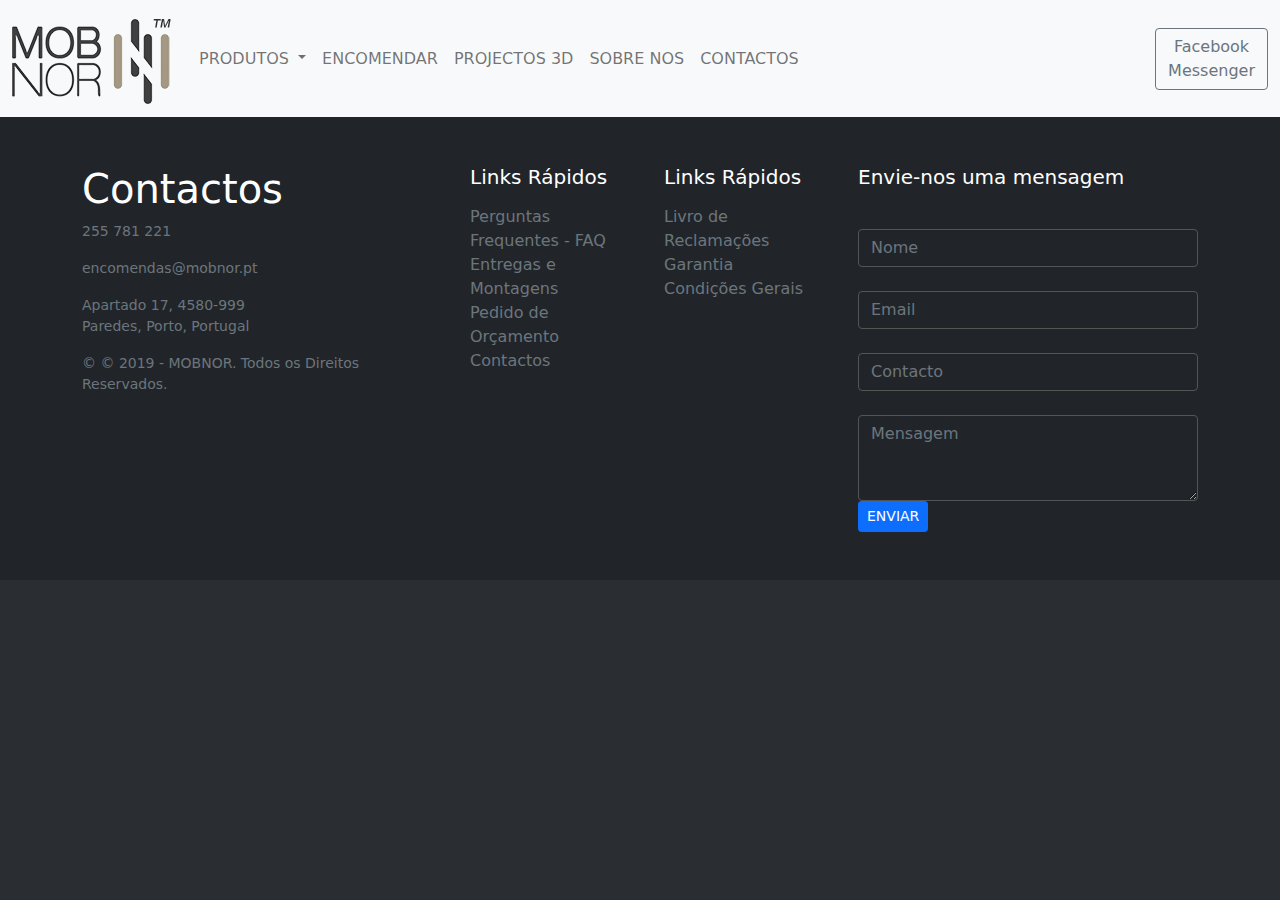
<file: projectos3d.html>
<!DOCTYPE html>
<html lang="en">
<head>
    <meta charset="UTF-8">
    <meta http-equiv="X-UA-Compatible" content="IE=edge">
    <meta name="viewport" content="width=device-width, initial-scale=1.0">
    <title>Mobnor</title>
    <!-- BOOTSTRAP CSS -->
    <link rel="stylesheet" href="css/bootstrap.min.css">
    <!-- BOOTSTRAP ICONS -->
    <link rel="stylesheet" href="https://cdn.jsdelivr.net/npm/bootstrap-icons@1.7.2/font/bootstrap-icons.css">

    <!-- FAVICON -->
    <link rel="shortcut icon" href="img/favicon/favicon-32x32.webp" type="image/x-icon">

    <!-- GOOGLE FONTS - LATO -->
    <link rel="preconnect" href="https://fonts.googleapis.com">
    <link rel="preconnect" href="https://fonts.gstatic.com" crossorigin>
    <link href="https://fonts.googleapis.com/css2?family=Lato&display=swap" rel="stylesheet">
   
    <!-- MEU CSS -->
    <link rel="stylesheet" href="css/style.css">
</head>
<body>
  <header>
    <nav class="navbar navbar-expand-lg navbar-light bg-light">
        <div class="container-fluid">
          <a class="navbar-brand" href="index.html"><img src="imagens/logo/logo.png" alt=""></a>
          <button class="navbar-toggler" type="button" data-bs-toggle="collapse" data-bs-target="#navbarSupportedContent" aria-controls="navbarSupportedContent" aria-expanded="false" aria-label="Toggle navigation">
            <span class="navbar-toggler-icon"></span>
          </button>
          <div class="collapse navbar-collapse" id="navbarSupportedContent">
            <ul class="navbar-nav me-auto mb-2 mb-lg-0">
                <li class="nav-item dropdown">
                  <a class="nav-link dropdown-toggle" href="produtos.html" id="navbarDropdown" role="button" data-bs-toggle="dropdown" aria-expanded="false">
                    PRODUTOS
                  </a>
                  <ul class="dropdown-menu" aria-labelledby="navbarDropdown">
                    <li><a class="dropdown-item" href="#">CAMAS ESTUFADAS</a></li>
                    <li><a class="dropdown-item" href="#">COLCHÕES</a></li>
                    <li><a class="dropdown-item" href="#">QUARTOS</a></li>
                    <li><a class="dropdown-item" href="#">MOBILIARIO NORDICO</a></li>
                    <li><a class="dropdown-item" href="#">CADEIROES</a></li>
                    <li><a class="dropdown-item" href="#">TECIDOS DISPONIVEIS</a></li>
                    <li><a class="dropdown-item" href="#">ACABAMENTOS</a></li>
                  </ul>
                </li>
              <li class="nav-item">
                <a class="nav-link" href="encomendar.html">ENCOMENDAR</a>
              </li>
              <li class="nav-item">
                <a class="nav-link" href="projectos3d.html">PROJECTOS 3D</a>
              </li>
              <li class="nav-item">
                <a class="nav-link" href="sobre nos.html">SOBRE NOS</a>
              </li>
              <li class="nav-item">
                <a class="nav-link" href="contactos.html">CONTACTOS</a>
              </li>
            </ul>
            
              <button type="button" class="btn btn-outline-secondary">Facebook <br>Messenger</button>
            
          </div>
        </div>
      </nav>
</header>





        <footer class="w-100 py-4 flex-shrink-0">
          <div class="container py-4">
              <div class="row gy-4 gx-5">
                  <div class="col-lg-4 col-md-6">
                      <h5 class="h1 text-white">Contactos</h5>
                      <p class="small text-muted"> <i class="fa-solid fa-phone"></i>255 781 221</p>  
                      <p class="small text-muted">encomendas@mobnor.pt</p>
                      <p class="small text-muted">Apartado 17, 4580-999 <br> Paredes, Porto, Portugal</p>
                      <p class="small text-muted mb-0">&copy; © 2019 - MOBNOR. Todos os Direitos Reservados. <a class="text-primary" href="#"></a></p>
                  </div>
                  <div class="col-lg-2 col-md-6">
                      <h5 class="text-white mb-3">Links Rápidos</h5>
                      <ul class="list-unstyled text-muted">
                          <li><a href="#">Perguntas Frequentes - FAQ</a></li>
                          <li><a href="#">Entregas e Montagens</a></li>
                          <li><a href="#">Pedido de Orçamento</a></li>
                          <li><a href="contactos.html">Contactos</a></li>
                          
                      </ul>
                  </div>
                  <div class="col-lg-2 col-md-6">
                      <h5 class="text-white mb-3">Links Rápidos</h5>
                      <ul class="list-unstyled text-muted">
                        <li><a href="#">Livro de Reclamações</a></li>
                        <li><a href="#">Garantia</a></li>
                        <li><a href="#">Condições Gerais</a></li>
                      </ul>
                  </div>
                  <div class="col-lg-4 col-md-6">
                      <h5 class="text-white mb-3">Envie-nos uma mensagem</h5>
                      <form action="formulario-envia/envia_rodape.php" method="post">
                        <div class="form-group">
                            <label class="control-label sr-only" for="name"></label>
                            <input id="nome" name="nome" type="text" class="form-control" placeholder="Nome">
                        </div>
                        <div class="form-group">
                            <label class="control-label sr-only" for="Email"></label>
                            <input id="email" name="email" type="text" class="form-control" placeholder="Email">
                        </div>
                        <div class="form-group">
                            <label class="control-label sr-only" for="Phone"></label>
                            <input id="contacto" name="contacto" type="text" class="form-control" placeholder="Contacto">
                        </div>
                        <div class="form-group">
                            <label class="control-label sr-only" for="textarea"></label>
                            <textarea class="form-control" id="mensagem" name="mensagem" rows="3" placeholder="Mensagem"></textarea>
                        </div>
                        <button type="submit" class="btn btn-primary btn-sm">ENVIAR</button>
                    </form>
                  </div>
              </div>
          </div>
      </footer>

   
      <script src="js/bootstrap.bundle.min.js"></script>
      <script src="https://cdnjs.cloudflare.com/ajax/libs/popper.js/1.14.6/umd/popper.min.js" integrity="sha384-wHAiFfRlMFy6i5SRaxvfOCifBUQy1xHdJ/yoi7FRNXMRBu5WHdZYu1hA6ZOblgut" crossorigin="anonymous"></script>
      <script src="https://stackpath.bootstrapcdn.com/bootstrap/4.2.1/js/bootstrap.min.js" integrity="sha384-B0UglyR+jN6CkvvICOB2joaf5I4l3gm9GU6Hc1og6Ls7i6U/mkkaduKaBhlAXv9k" crossorigin="anonymous"></script>
    
</body>

</html>
</file>
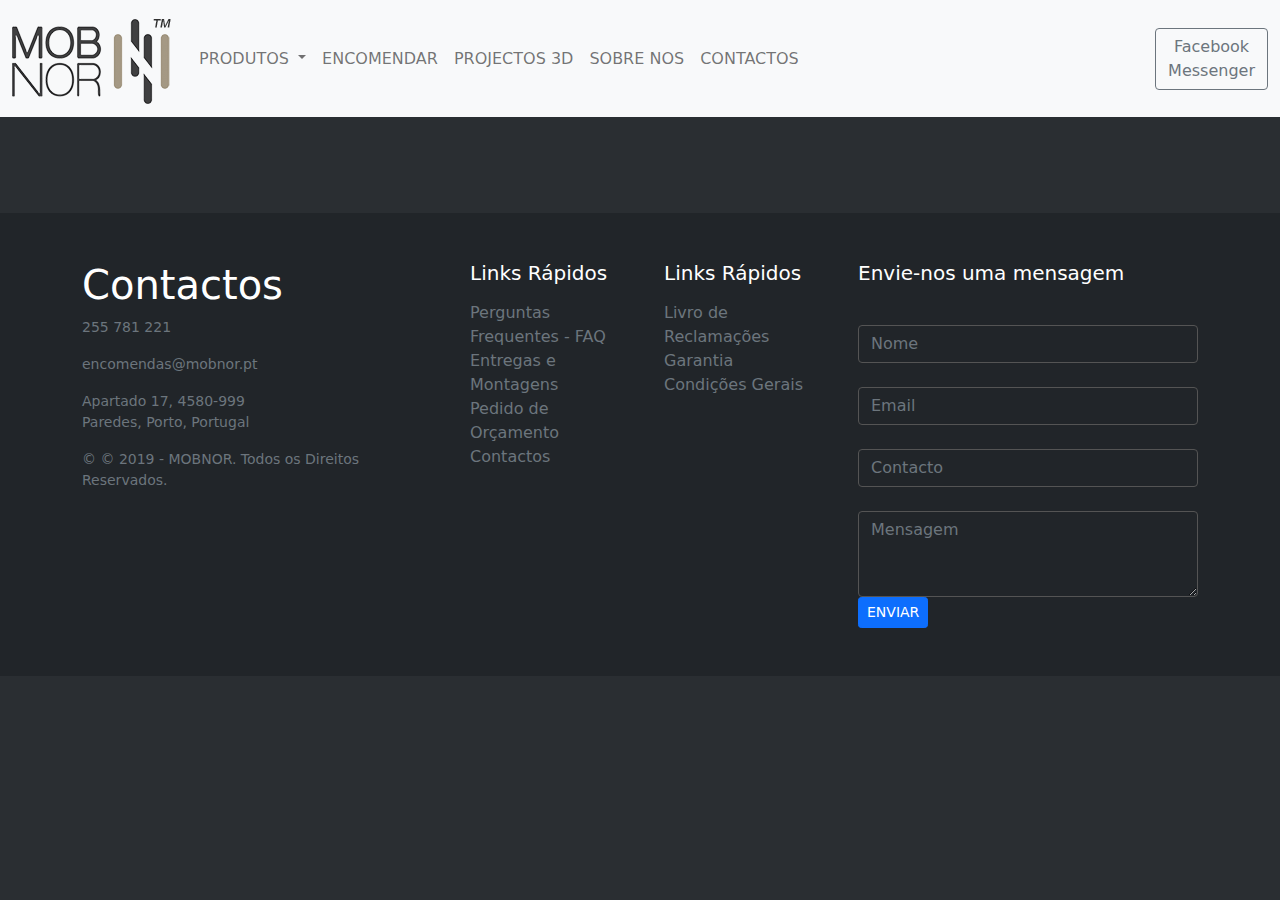
<file: sobre nos.html>
<!DOCTYPE html>
<html lang="en">
<head>
    <meta charset="UTF-8">
    <meta http-equiv="X-UA-Compatible" content="IE=edge">
    <meta name="viewport" content="width=device-width, initial-scale=1.0">
    <title>Mobnor</title>
    <!-- BOOTSTRAP CSS -->
    <link rel="stylesheet" href="css/bootstrap.min.css">
    <!-- BOOTSTRAP ICONS -->
    <link rel="stylesheet" href="https://cdn.jsdelivr.net/npm/bootstrap-icons@1.7.2/font/bootstrap-icons.css">

    <!-- FAVICON -->
    <link rel="shortcut icon" href="img/favicon/favicon-32x32.webp" type="image/x-icon">

    <!-- GOOGLE FONTS - LATO -->
    <link rel="preconnect" href="https://fonts.googleapis.com">
    <link rel="preconnect" href="https://fonts.gstatic.com" crossorigin>
    <link href="https://fonts.googleapis.com/css2?family=Lato&display=swap" rel="stylesheet">
   
    <!-- MEU CSS -->
    <link rel="stylesheet" href="css/style.css">
</head>
<body>
  <header>
    <nav class="navbar navbar-expand-lg navbar-light bg-light">
        <div class="container-fluid">
          <a class="navbar-brand" href="index.html"><img src="imagens/logo/logo.png" alt=""></a>
          <button class="navbar-toggler" type="button" data-bs-toggle="collapse" data-bs-target="#navbarSupportedContent" aria-controls="navbarSupportedContent" aria-expanded="false" aria-label="Toggle navigation">
            <span class="navbar-toggler-icon"></span>
          </button>
          <div class="collapse navbar-collapse" id="navbarSupportedContent">
            <ul class="navbar-nav me-auto mb-2 mb-lg-0">
                <li class="nav-item dropdown">
                  <a class="nav-link dropdown-toggle" href="produtos.html" id="navbarDropdown" role="button" data-bs-toggle="dropdown" aria-expanded="false">
                    PRODUTOS
                  </a>
                  <ul class="dropdown-menu" aria-labelledby="navbarDropdown">
                    <li><a class="dropdown-item" href="#">CAMAS ESTUFADAS</a></li>
                    <li><a class="dropdown-item" href="#">COLCHÕES</a></li>
                    <li><a class="dropdown-item" href="#">QUARTOS</a></li>
                    <li><a class="dropdown-item" href="#">MOBILIARIO NORDICO</a></li>
                    <li><a class="dropdown-item" href="#">CADEIROES</a></li>
                    <li><a class="dropdown-item" href="#">TECIDOS DISPONIVEIS</a></li>
                    <li><a class="dropdown-item" href="#">ACABAMENTOS</a></li>
                  </ul>
                </li>
              <li class="nav-item">
                <a class="nav-link" href="encomendar.html">ENCOMENDAR</a>
              </li>
              <li class="nav-item">
                <a class="nav-link" href="projectos3d.html">PROJECTOS 3D</a>
              </li>
              <li class="nav-item">
                <a class="nav-link" href="sobre nos.html">SOBRE NOS</a>
              </li>
              <li class="nav-item">
                <a class="nav-link" href="contactos.html">CONTACTOS</a>
              </li>
            </ul>
            
              <button type="button" class="btn btn-outline-secondary">Facebook <br>Messenger</button>
            
          </div>
        </div>
      </nav>
</header>

   

<br>
<br>
<br>
<br>
 

        <footer class="w-100 py-4 flex-shrink-0">
          <div class="container py-4">
              <div class="row gy-4 gx-5">
                  <div class="col-lg-4 col-md-6">
                      <h5 class="h1 text-white">Contactos</h5>
                      <p class="small text-muted"> <i class="fa-solid fa-phone"></i>255 781 221</p>  
                      <p class="small text-muted">encomendas@mobnor.pt</p>
                      <p class="small text-muted">Apartado 17, 4580-999 <br> Paredes, Porto, Portugal</p>
                      <p class="small text-muted mb-0">&copy; © 2019 - MOBNOR. Todos os Direitos Reservados. <a class="text-primary" href="#"></a></p>
                  </div>
                  <div class="col-lg-2 col-md-6">
                      <h5 class="text-white mb-3">Links Rápidos</h5>
                      <ul class="list-unstyled text-muted">
                          <li><a href="#">Perguntas Frequentes - FAQ</a></li>
                          <li><a href="#">Entregas e Montagens</a></li>
                          <li><a href="#">Pedido de Orçamento</a></li>
                          <li><a href="contactos.html">Contactos</a></li>
                          
                      </ul>
                  </div>
                  <div class="col-lg-2 col-md-6">
                      <h5 class="text-white mb-3">Links Rápidos</h5>
                      <ul class="list-unstyled text-muted">
                        <li><a href="#">Livro de Reclamações</a></li>
                        <li><a href="#">Garantia</a></li>
                        <li><a href="#">Condições Gerais</a></li>
                      </ul>
                  </div>
                  <div class="col-lg-4 col-md-6">
                      <h5 class="text-white mb-3">Envie-nos uma mensagem</h5>
                      <form action="formulario-envia/envia_rodape.php" method="post">
                        <div class="form-group">
                            <label class="control-label sr-only" for="name"></label>
                            <input id="nome" name="nome" type="text" class="form-control" placeholder="Nome">
                        </div>
                        <div class="form-group">
                            <label class="control-label sr-only" for="Email"></label>
                            <input id="email" name="email" type="text" class="form-control" placeholder="Email">
                        </div>
                        <div class="form-group">
                            <label class="control-label sr-only" for="Phone"></label>
                            <input id="contacto" name="contacto" type="text" class="form-control" placeholder="Contacto">
                        </div>
                        <div class="form-group">
                            <label class="control-label sr-only" for="textarea"></label>
                            <textarea class="form-control" id="mensagem" name="mensagem" rows="3" placeholder="Mensagem"></textarea>
                        </div>
                        <button type="submit" class="btn btn-primary btn-sm">ENVIAR</button>
                    </form>
                  </div>
              </div>
          </div>
      </footer>


      <script src="js/bootstrap.bundle.min.js"></script>
      <script src="https://cdnjs.cloudflare.com/ajax/libs/popper.js/1.14.6/umd/popper.min.js" integrity="sha384-wHAiFfRlMFy6i5SRaxvfOCifBUQy1xHdJ/yoi7FRNXMRBu5WHdZYu1hA6ZOblgut" crossorigin="anonymous"></script>
      <script src="https://stackpath.bootstrapcdn.com/bootstrap/4.2.1/js/bootstrap.min.js" integrity="sha384-B0UglyR+jN6CkvvICOB2joaf5I4l3gm9GU6Hc1og6Ls7i6U/mkkaduKaBhlAXv9k" crossorigin="anonymous"></script>

    
</body>

</html>
</file>
<file: css/style.css>
/* ----------------------HEADER--------------------- */
header{
    
    text-align: left;
}
main{
  text-align: left;
  color: grey;

}
button{
  color: grey;
}



.carousel{
    max-width: 700px;
    margin: 0 auto;
}
.carousel-item h5, 
.carousel-item p{
    background-color: #e4181578;
    text-align: center;
}

body {
    background: #2a2e32;
  }
  
  .text-small {
    font-size: 0.9rem;
  }
  
  a {
    color: inherit;
    text-decoration: none;
    transition: all 0.3s;
  }
  
  a:hover, a:focus {
    text-decoration: none;
  }
  
  .form-control {
    background: #212529;
    border-color: #545454;
  }
  
  .form-control:focus {
    background: #212529;
  }
  
  footer {
    background: #212529;
  }
  
  
  /* ==========================================
      CUSTOM UTILS CLASSES
    ========================================== */
    body, html {
      height: 100%;
    }
</file>
